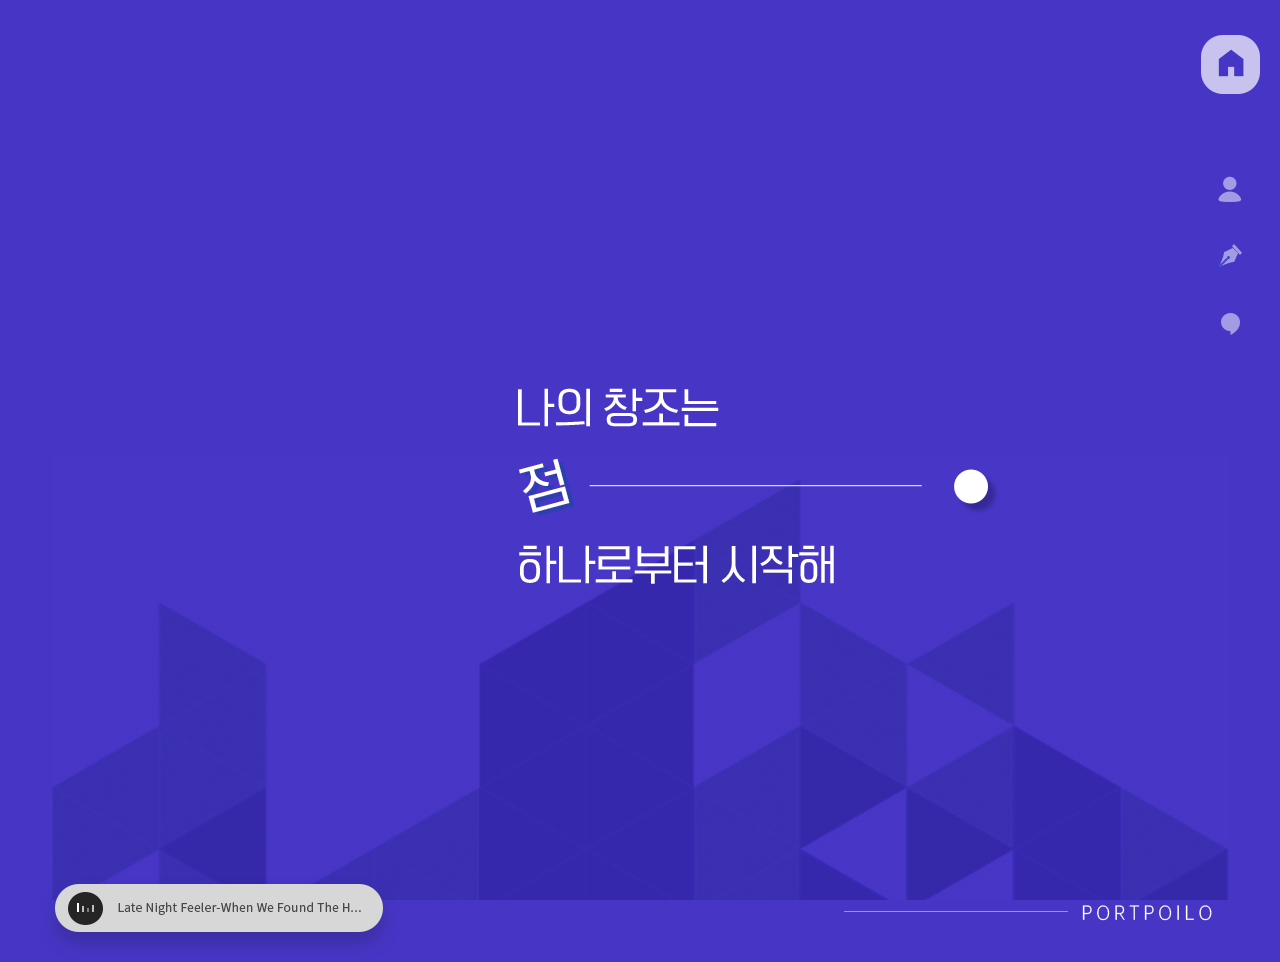
<file: index.html>
<!doctype html>
<html lang="ko">
  <head>
    <!-- Required meta tags -->
    <meta charset="utf-8">
    <meta name="viewport" content="width=device-width, initial-scale=1, shrink-to-fit=no">

    <!-- Bootstrap CSS -->
    <link rel="stylesheet" href="https://cdn.jsdelivr.net/npm/bootstrap@4.5.3/dist/css/bootstrap.min.css" integrity="sha384-TX8t27EcRE3e/ihU7zmQxVncDAy5uIKz4rEkgIXeMed4M0jlfIDPvg6uqKI2xXr2" crossorigin="anonymous">
    <link rel="stylesheet" href="css/style.css">

  </head>
  <body>
    <!--메뉴-->
       <nav class="nav flex-column">
      <a class="nav-link active" href="#">
        <img src="img\button01.png" class="b1">
      </a>
      <a class="nav-link" href="#">
        <img src="img\button02.png" class="b2">
      </a>
      <a class="nav-link" href="#">
        <img src="img\button03.png" class="b3">
      </a>
      <a class="nav-link" href="#">
        <img src="img\button04.png" class="b4">
      </a>
    </nav>



    <!--배경패턴-->
    <div class="dondon">
      <img src="img\my_button.png" alt="">
    </div>

    <!--포트폴리오 단어-->
    <img src="img\pofo.png" class="ptm">

      <!--음악-->
      <img src="img\music.png" class="mus">


    <!-- Optional JavaScript; choose one of the two! -->

    <!-- Option 1: jQuery and Bootstrap Bundle (includes Popper) -->
    <script src="https://code.jquery.com/jquery-3.5.1.slim.min.js" integrity="sha384-DfXdz2htPH0lsSSs5nCTpuj/zy4C+OGpamoFVy38MVBnE+IbbVYUew+OrCXaRkfj" crossorigin="anonymous"></script>
    <script src="https://cdn.jsdelivr.net/npm/bootstrap@4.5.3/dist/js/bootstrap.bundle.min.js" integrity="sha384-ho+j7jyWK8fNQe+A12Hb8AhRq26LrZ/JpcUGGOn+Y7RsweNrtN/tE3MoK7ZeZDyx" crossorigin="anonymous"></script>

    <!-- Option 2: jQuery, Popper.js, and Bootstrap JS
    <script src="https://code.jquery.com/jquery-3.5.1.slim.min.js" integrity="sha384-DfXdz2htPH0lsSSs5nCTpuj/zy4C+OGpamoFVy38MVBnE+IbbVYUew+OrCXaRkfj" crossorigin="anonymous"></script>
    <script src="https://cdn.jsdelivr.net/npm/popper.js@1.16.1/dist/umd/popper.min.js" integrity="sha384-9/reFTGAW83EW2RDu2S0VKaIzap3H66lZH81PoYlFhbGU+6BZp6G7niu735Sk7lN" crossorigin="anonymous"></script>
    <script src="https://cdn.jsdelivr.net/npm/bootstrap@4.5.3/dist/js/bootstrap.min.js" integrity="sha384-w1Q4orYjBQndcko6MimVbzY0tgp4pWB4lZ7lr30WKz0vr/aWKhXdBNmNb5D92v7s" crossorigin="anonymous"></script>
    -->
  </body>
</html>
</file>
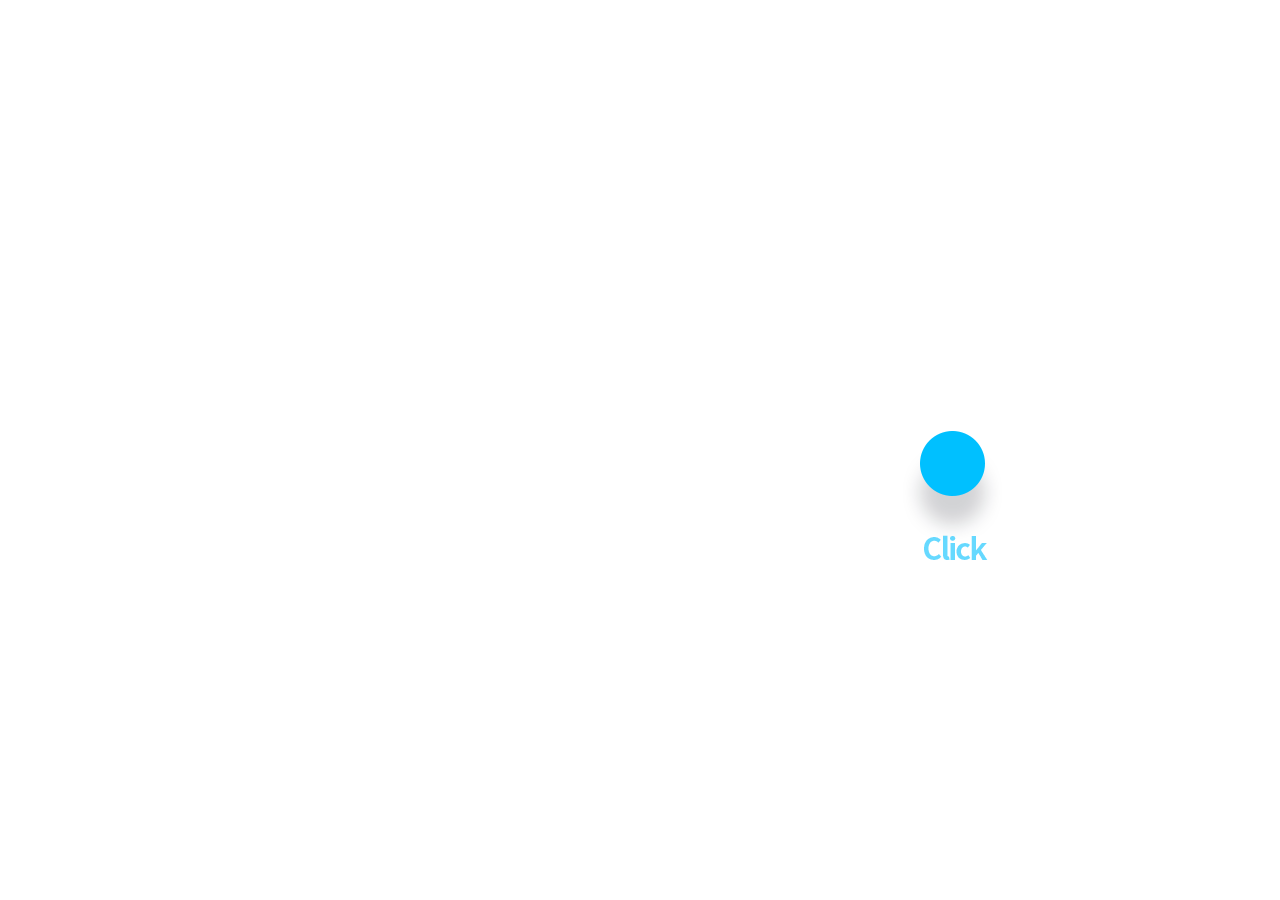
<file: intro.html>
<html lang="ko">
  <head>
    <!-- Required meta tags -->
    <meta charset="utf-8">
    <meta name="viewport" content="width=device-width, initial-scale=1, shrink-to-fit=no">

    <!-- Bootstrap CSS -->
    <link rel="stylesheet" href="https://cdn.jsdelivr.net/npm/bootstrap@4.5.3/dist/css/bootstrap.min.css" integrity="sha384-TX8t27EcRE3e/ihU7zmQxVncDAy5uIKz4rEkgIXeMed4M0jlfIDPvg6uqKI2xXr2" crossorigin="anonymous">
    <link rel="stylesheet" href="css/intro.css">

    <title></title>
  </head>
  <body>
    <img src="img\intro.png" class="in1">
    <img src="img\click.png" class="in2">


    <!-- Option 1: jQuery and Bootstrap Bundle (includes Popper) -->
    <script src="https://code.jquery.com/jquery-3.5.1.slim.min.js" integrity="sha384-DfXdz2htPH0lsSSs5nCTpuj/zy4C+OGpamoFVy38MVBnE+IbbVYUew+OrCXaRkfj" crossorigin="anonymous"></script>
    <script src="https://cdn.jsdelivr.net/npm/bootstrap@4.5.3/dist/js/bootstrap.bundle.min.js" integrity="sha384-ho+j7jyWK8fNQe+A12Hb8AhRq26LrZ/JpcUGGOn+Y7RsweNrtN/tE3MoK7ZeZDyx" crossorigin="anonymous"></script>

    <!-- Option 2: jQuery, Popper.js, and Bootstrap JS
    <script src="https://code.jquery.com/jquery-3.5.1.slim.min.js" integrity="sha384-DfXdz2htPH0lsSSs5nCTpuj/zy4C+OGpamoFVy38MVBnE+IbbVYUew+OrCXaRkfj" crossorigin="anonymous"></script>
    <script src="https://cdn.jsdelivr.net/npm/popper.js@1.16.1/dist/umd/popper.min.js" integrity="sha384-9/reFTGAW83EW2RDu2S0VKaIzap3H66lZH81PoYlFhbGU+6BZp6G7niu735Sk7lN" crossorigin="anonymous"></script>
    <script src="https://cdn.jsdelivr.net/npm/bootstrap@4.5.3/dist/js/bootstrap.min.js" integrity="sha384-w1Q4orYjBQndcko6MimVbzY0tgp4pWB4lZ7lr30WKz0vr/aWKhXdBNmNb5D92v7s" crossorigin="anonymous"></script>
    -->
  </body>
</html>
</file>
<file: css/style.css>
html, body {
  height : 100%
}

body{
  background-color: #4736c6;
  background-image:url(../img/patten.jpg);
  background-repeat : no-repeat;
  background-position :center bottom;
}

.dindin{
      position: fixed;
      bottom: 00px;
}
.dondon{
position: absolute;
left: 500px;
top: 360px;
whith:0%;
}

.b1{
  position: absolute;
  right: 20px;
  top: 35px;
}

.b2{
  position: absolute;
  right: 20px;
  top: 160px;
}

.b3{
  position: absolute;
  right: 20px;
  top: 227px;
}

.b4{
  position: absolute;
  right: 20px;
  top: 295px;
}

.ptm{
  position: absolute;
  right: 45px;
  top: 870px;
}

.mus{
  position: absolute;
  left: 35px;
  top: 875px;

}










.
</file>
<file: css/intro.css>
body{
  background-color: #fff;
}
.in1{
  position: absolute;
  left: 900px;
  top: 430px;
}

.in2{
  position: absolute;
    left: 903px;
  top: 530px;
}
</file>
